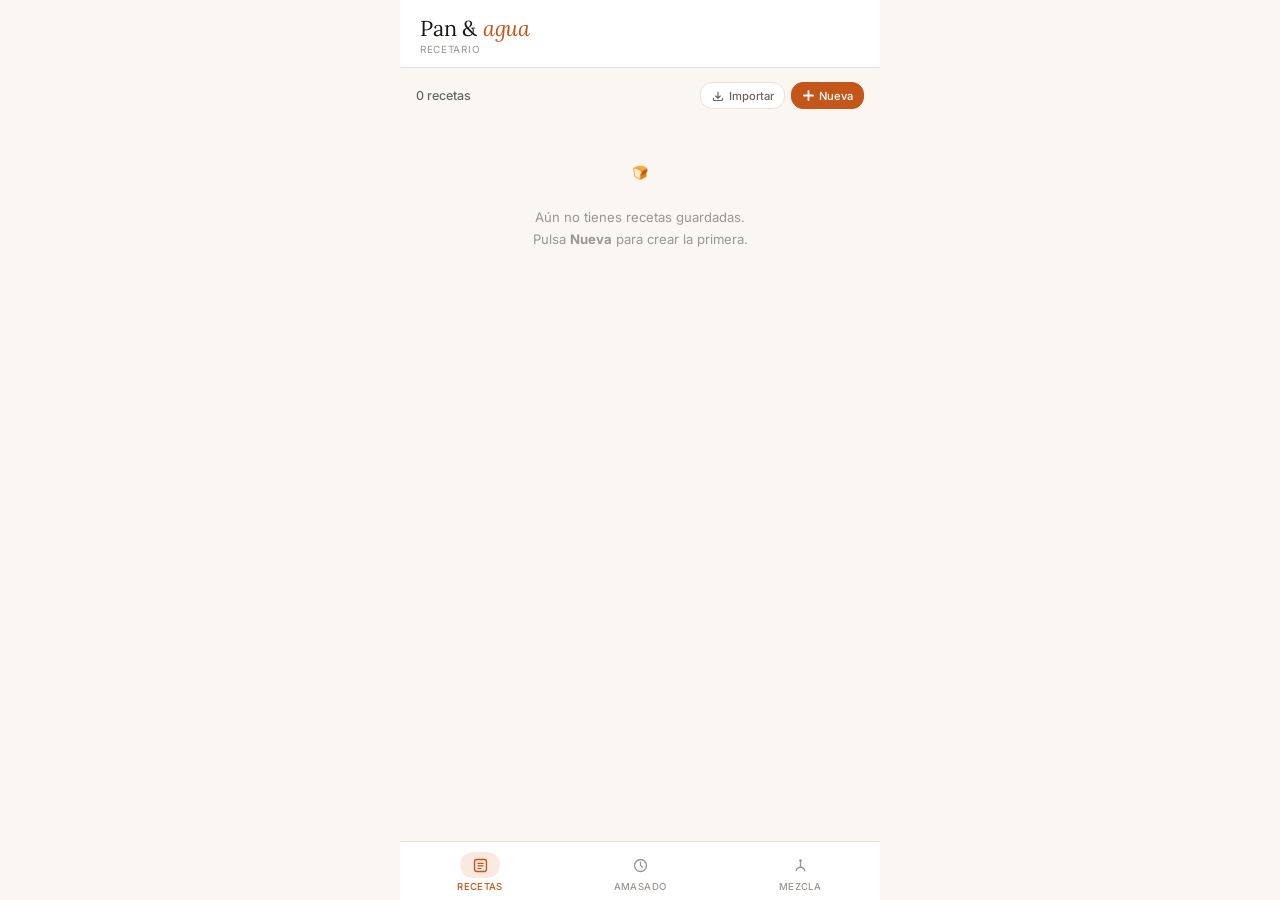
<file: index.html>
<!DOCTYPE html>
<html lang="es">
<head>
<meta charset="UTF-8">
<meta name="viewport" content="width=device-width, initial-scale=1.0, maximum-scale=1.0, user-scalable=no">
<title>Panadero</title>
<link href="https://fonts.googleapis.com/css2?family=Lora:ital,wght@0,400;0,600;1,400&family=Inter:wght@300;400;500;600&display=swap" rel="stylesheet">
<link rel="stylesheet" href="styles.css">
</head>
<body>
<div class="app">

<!-- TOPBAR -->
<div class="topbar">
  <div class="topbar-left">
    <div class="title">Pan &amp; <em>agua</em></div>
    <div class="sub" id="topbar_sub">Recetario</div>
  </div>
</div>

<div class="content">

<!-- ═══════════════════════════════ RECETAS ═══════════════════════════════ -->
<div class="page active" id="page_recetas">

  <!-- LIST -->
  <div id="v_list">
    <div class="list-toolbar">
      <span id="rc_count"></span>
      <div class="list-actions">
        <button class="btn btn-sm" onclick="importJSON()">
          <svg width="12" height="12" viewBox="0 0 16 16" fill="none"><path d="M2 11v2a1 1 0 001 1h10a1 1 0 001-1v-2M8 3v8M5 8l3 3 3-3" stroke="currentColor" stroke-width="1.6" stroke-linecap="round" stroke-linejoin="round"/></svg>
          Importar
        </button>
        <button class="btn btn-primary btn-sm" onclick="openNewRecipe()">
          <svg width="11" height="11" viewBox="0 0 12 12" fill="none"><path d="M6 1v10M1 6h10" stroke="currentColor" stroke-width="2" stroke-linecap="round"/></svg>
          Nueva
        </button>
      </div>
    </div>
    <div id="recipe_list_el"></div>
  </div>

  <!-- DETAIL -->
  <div id="v_detail">
    <!-- header -->
    <div class="det-hdr">
      <button class="btn btn-ghost btn-icon btn-sm" onclick="showList()">
        <svg width="15" height="15" viewBox="0 0 16 16" fill="none"><path d="M10 3L5 8l5 5" stroke="currentColor" stroke-width="1.8" stroke-linecap="round" stroke-linejoin="round"/></svg>
      </button>
      <div class="det-hdr-title">
        <div id="det_name"></div>
        <div id="det_meta"></div>
      </div>
      <button class="btn btn-ghost btn-icon btn-sm" onclick="editCurrent()" title="Editar">
        <svg width="14" height="14" viewBox="0 0 16 16" fill="none"><path d="M11.5 2.5a1.5 1.5 0 012.12 2.12L5 13.25 2 14l.75-3L11.5 2.5z" stroke="currentColor" stroke-width="1.5" stroke-linecap="round" stroke-linejoin="round"/></svg>
      </button>
      <button class="btn btn-ghost btn-icon btn-sm" onclick="exportCurrent()" title="Exportar JSON">
        <svg width="14" height="14" viewBox="0 0 16 16" fill="none"><path d="M2 11v2a1 1 0 001 1h10a1 1 0 001-1v-2M8 3v8M5 8l3 3 3-3" stroke="currentColor" stroke-width="1.5" stroke-linecap="round" stroke-linejoin="round"/></svg>
      </button>
    </div>

    <!-- production inputs -->
    <div class="card">
      <div class="card-hdr">Producción</div>
      <div class="prod-grid">
        <div class="field field-flush">
          <label class="lbl">Nº de piezas</label>
          <input type="number" id="d_pieces" value="10" min="1" step="1" oninput="calcDetail()">
        </div>
        <div class="field field-flush">
          <label class="lbl">Peso pieza (g)</label>
          <input type="number" id="d_weight" value="500" min="1" step="1" oninput="calcDetail()">
        </div>
      </div>
      <div id="d_chips" class="chips"></div>
    </div>

    <div class="alert alert-err" id="d_err"></div>

    <!-- result tabs -->
    <div id="d_res_wrap">
      <div class="res-nav" id="d_res_nav"></div>
      <div id="d_res_body"></div>
      <button class="btn btn-primary btn-full btn-goto-amasado" onclick="goToAmasado()">
        <svg width="14" height="14" viewBox="0 0 16 16" fill="none"><circle cx="8" cy="8" r="6" stroke="currentColor" stroke-width="1.5"/><path d="M8 5v3l2 1.5" stroke="currentColor" stroke-width="1.4" stroke-linecap="round"/></svg>
        Calcular temperatura de amasado
      </button>
    </div>

    <div id="del_confirm_wrap">
      <button class="btn btn-danger btn-sm" id="del_btn_1" onclick="showDeleteConfirm()">Eliminar receta</button>
      <div id="del_confirm_box">
        <div class="del-confirm-text">¿Eliminar esta receta? Esta acción no se puede deshacer.</div>
        <div class="del-confirm-actions">
          <button class="btn btn-sm btn-flex" onclick="hideDeleteConfirm()">Cancelar</button>
          <button class="btn btn-danger btn-danger-fill btn-sm btn-flex" onclick="deleteCurrent()">Sí, eliminar</button>
        </div>
      </div>
    </div>
  </div>
</div>

<!-- ═══════════════════════════════ AMASADO ═══════════════════════════════ -->
<div class="page" id="page_amasado">
  <div class="alert alert-ok" id="a_banner"></div>

  <div class="card">
    <div class="card-hdr">Temperatura objetivo de la masa</div>
    <div class="field field-flush">
      <label class="lbl">T objetivo</label>
      <div class="irow">
        <input type="number" id="a_ttgt" value="24" min="1" max="80" step="0.5" oninput="aCalc()">
        <div class="upill">°C</div>
      </div>
    </div>
  </div>

  <div class="card">
    <div class="card-hdr">Agua de amasado</div>
    <div class="field field-flush">
      <label class="lbl">Masa (g)</label>
      <input type="number" id="a_wm" value="300" min="1" step="1" oninput="aCalc()">
    </div>
  </div>

  <div class="card">
    <div class="card-hdr-row">
      <div class="card-hdr">Ingredientes</div>
      <button class="btn btn-ghost btn-sm" onclick="aAddIng()">
        <svg width="11" height="11" viewBox="0 0 12 12" fill="none"><path d="M6 1v10M1 6h10" stroke="currentColor" stroke-width="2" stroke-linecap="round"/></svg>
        Añadir
      </button>
    </div>
    <div class="col-hdr-3">
      <span class="chdr">Nombre</span><span class="chdr">Masa (g)</span><span class="chdr">T (°C)</span><span></span>
    </div>
    <div id="a_ing_list"></div>
  </div>

  <div class="alert alert-err" id="a_err"></div>
  <div class="alert alert-warn" id="a_warn"></div>

  <div class="card" id="a_result">
    <div class="card-hdr">Temperatura del agua necesaria</div>
    <div class="result-hero">
      <div class="rlbl">T agua de amasado</div>
      <div class="rval" id="a_tw">—</div>
      <div class="runit">°C</div>
    </div>
    <div class="result-actions">
      <button class="btn btn-sm" id="a_to_mezcla" onclick="aGoMezcla()">
        Calcular mezcla fría / caliente →
      </button>
    </div>
  </div>
</div>

<!-- ═══════════════════════════════ MEZCLA ═══════════════════════════════ -->
<div class="page" id="page_mezcla">
  <div class="card">
    <div class="card-hdr">Temperaturas disponibles</div>
    <div class="field">
      <label class="lbl">Agua fría (°C)</label>
      <div class="irow"><input type="number" id="m_tc" value="20" min="0" max="99" step="0.5" oninput="mRangeUpdate();mCalc()"><div class="upill">°C</div></div>
    </div>
    <div class="field field-flush">
      <label class="lbl">Agua caliente (°C)</label>
      <div class="irow"><input type="number" id="m_th" value="100" min="1" max="100" step="0.5" oninput="mRangeUpdate();mCalc()"><div class="upill">°C</div></div>
    </div>
  </div>

  <div class="card">
    <div class="card-hdr-row">
      <div class="card-hdr">Temperatura objetivo</div>
      <span id="m_tdisp">40.0°C</span>
    </div>
    <input type="range" id="m_sl" min="1" max="99" value="40" step="0.5" oninput="mSyncSlider();mCalc()">
    <div class="range-row"><span id="m_rmin">1°C</span><span id="m_rmax">99°C</span></div>
  </div>

  <div class="card">
    <div class="card-hdr">Cantidad total a obtener</div>
    <div class="irow">
      <input type="number" id="m_tot" value="1" min="0.01" step="0.1" oninput="mCalc()">
      <select id="m_unit" onchange="mCalc()">
        <option value="l">litros</option>
        <option value="ml">mililitros</option>
        <option value="g">gramos</option>
      </select>
    </div>
  </div>

  <div class="alert alert-err" id="m_err"></div>

  <div class="card" id="m_result">
    <div class="card-hdr">Proporciones</div>
    <div class="mix-bar"><div class="mix-bar-c" id="m_bc"></div><div class="mix-bar-h" id="m_bh"></div></div>
    <div class="mix-labels"><span id="m_lc">Fría 50%</span><span id="m_lh">Caliente 50%</span></div>
    <div class="mix-results">
      <div class="irr">
        <div class="irr-left">
          <div class="name irr-label">
            <span class="dot dot-cold"></span>Agua fría
          </div>
        </div>
        <div class="irr-right"><div class="grams" id="m_rc">—</div><div class="sub" id="m_uc"></div></div>
      </div>
      <div class="irr">
        <div class="irr-left">
          <div class="name irr-label">
            <span class="dot dot-hot"></span>Agua caliente
          </div>
        </div>
        <div class="irr-right"><div class="grams" id="m_rh">—</div><div class="sub" id="m_uh"></div></div>
      </div>
    </div>
  </div>
</div>

</div><!-- /content -->

<!-- BOTTOM NAV -->
<nav class="nav">
  <button class="nav-btn active" id="nav_recetas" onclick="switchTab('recetas')">
    <div class="nav-pill" id="np_recetas">
      <svg width="17" height="17" viewBox="0 0 20 20" fill="none"><rect x="3" y="3" width="14" height="14" rx="2.5" stroke="currentColor" stroke-width="1.6"/><path d="M7 7.5h6M7 10.5h6M7 13.5h3.5" stroke="currentColor" stroke-width="1.4" stroke-linecap="round"/></svg>
    </div>
    Recetas
  </button>
  <button class="nav-btn" id="nav_amasado" onclick="switchTab('amasado')">
    <div class="nav-pill" id="np_amasado">
      <svg width="17" height="17" viewBox="0 0 20 20" fill="none"><circle cx="10" cy="10" r="7" stroke="currentColor" stroke-width="1.6"/><path d="M10 6v4l2.5 2" stroke="currentColor" stroke-width="1.5" stroke-linecap="round"/></svg>
    </div>
    Amasado
  </button>
  <button class="nav-btn" id="nav_mezcla" onclick="switchTab('mezcla')">
    <div class="nav-pill" id="np_mezcla">
      <svg width="17" height="17" viewBox="0 0 20 20" fill="none"><path d="M5 16s1-4 5-4 5 4 5 4" stroke="currentColor" stroke-width="1.6" stroke-linecap="round"/><line x1="10" y1="4" x2="10" y2="12" stroke="currentColor" stroke-width="1.6" stroke-linecap="round"/><circle cx="10" cy="4" r="1.5" fill="currentColor"/></svg>
    </div>
    Mezcla
  </button>
</nav>

<!-- ═════════════════════ MODAL: RECIPE EDITOR ═════════════════════ -->
<div class="modal-overlay" id="modal_overlay">
  <div class="modal">
    <div class="modal-handle"></div>
    <div class="modal-hdr">
      <div class="modal-title" id="modal_title">Nueva receta</div>
      <button class="btn btn-ghost btn-icon btn-sm" onclick="closeModal()">
        <svg width="13" height="13" viewBox="0 0 14 14" fill="none"><path d="M1 1l12 12M13 1L1 13" stroke="currentColor" stroke-width="1.8" stroke-linecap="round"/></svg>
      </button>
    </div>
    <div class="modal-body">

      <div class="field">
        <label class="lbl">Nombre de la receta</label>
        <input type="text" id="r_name" placeholder="Ej. Pan de campo, Focaccia…">
      </div>
      <div class="field">
        <label class="lbl">Notas (opcional)</label>
        <textarea id="r_notes" rows="2" placeholder="Proceso, tiempos, temperatura de fermentación…"></textarea>
      </div>

      <!-- HARINAS -->
      <div class="section-hdr">
        <span>Harinas <span class="section-hdr-hint">(deben sumar 100%)</span></span>
        <div class="section-hdr-right">
          <span id="r_fsum" class="fs-pill fs-err">0 / 100%</span>
          <button class="btn btn-ghost btn-xs" onclick="rAddFlour()">+ Harina</button>
        </div>
      </div>
      <div class="col-hdr-2">
        <span class="chdr">Nombre</span><span class="chdr">%</span><span></span>
      </div>
      <div id="r_flour_list"></div>

      <!-- OTROS INGREDIENTES -->
      <div class="section-hdr">
        <span>Otros ingredientes <span class="section-hdr-hint">(% sobre harina)</span></span>
        <button class="btn btn-ghost btn-xs" onclick="rAddIng()">+ Ingrediente</button>
      </div>
      <div class="col-hdr-2">
        <span class="chdr">Nombre</span><span class="chdr">%</span><span></span>
      </div>
      <div id="r_ing_list"></div>
      <div class="field-hint">Incluye el agua total de la receta (ej. "Agua" al 75%).</div>

      <!-- ELABORACIONES PREVIAS -->
      <div class="section-hdr">
        <span>Elaboraciones previas</span>
        <button class="btn btn-ghost btn-xs" onclick="rAddElab()">+ Añadir</button>
      </div>
      <div id="r_elab_list"></div>
      <div id="r_elab_empty">Sin elaboraciones previas.</div>
      <div class="elab-hint">
        Añade prefermentos, escaldados, tang zhong, soakers, etc. Cada elaboración tiene sus propios ingredientes: una o varias harinas, agua, y cualquier otro ingrediente libre. Sus cantidades se descuentan de la masa final.
      </div>

    </div>
    <div class="modal-foot">
      <button class="btn" onclick="closeModal()">Cancelar</button>
      <button class="btn btn-primary" onclick="saveRecipe()">
        <svg width="12" height="12" viewBox="0 0 14 14" fill="none"><path d="M2 7l4 4 6-7" stroke="currentColor" stroke-width="2" stroke-linecap="round" stroke-linejoin="round"/></svg>
        Guardar
      </button>
    </div>
  </div>
</div>

<script src="scripts.js"></script>
</body>
</html>
</file>
<file: styles.css>
*,*::before,*::after{box-sizing:border-box;margin:0;padding:0}
:root{
  --bg:#FAF7F2;--surface:#FFFFFF;--surface2:#F3EFE8;--surface3:#EDE8DF;
  --border:#E8E2D9;--border2:#D4CCBF;
  --text:#1A1714;--text2:#6B6560;--text3:#9C9590;
  --accent:#C4561A;--accent-l:#FAE9DF;--accent-d:#9E3F10;
  --blue:#2B6CB0;--blue-l:#EBF4FF;--blue-d:#1A4A80;
  --green:#276749;--green-l:#E6F4EE;
  --amber:#92600A;--amber-l:#FEF3DC;
  --purple:#5B3E8F;--purple-l:#EEE8FA;
  --red:#C53030;--red-l:#FEE8E8;
  --r:12px;--rl:18px;
}
html{font-size:16px}
body{font-family:'Inter',sans-serif;background:var(--bg);color:var(--text);min-height:100vh;-webkit-font-smoothing:antialiased}
.app{display:flex;flex-direction:column;min-height:100vh;max-width:480px;margin:0 auto}

/* TOPBAR */
.topbar{background:var(--surface);border-bottom:1px solid var(--border);padding:.9rem 1.25rem .7rem;position:sticky;top:0;z-index:50;display:flex;align-items:center;justify-content:space-between}
.topbar-left .title{font-family:'Lora',serif;font-size:1.35rem;font-weight:400;letter-spacing:-.01em}
.topbar-left .title em{font-style:italic;color:var(--accent)}
.topbar-left .sub{font-size:.62rem;color:var(--text3);letter-spacing:.07em;text-transform:uppercase;margin-top:1px}

/* CONTENT */
.content{flex:1;padding:.9rem 1rem 5.5rem;overflow-x:hidden}

/* BOTTOM NAV */
.nav{display:flex;background:var(--surface);border-top:1px solid var(--border);position:fixed;bottom:0;left:50%;transform:translateX(-50%);width:100%;max-width:480px;z-index:50;padding-bottom:env(safe-area-inset-bottom)}
.nav-btn{flex:1;display:flex;flex-direction:column;align-items:center;gap:3px;padding:.6rem .25rem .5rem;border:none;background:transparent;cursor:pointer;color:var(--text3);font-family:'Inter',sans-serif;font-size:.6rem;letter-spacing:.04em;text-transform:uppercase;font-weight:500;-webkit-tap-highlight-color:transparent}
.nav-pill{width:40px;height:26px;border-radius:13px;display:flex;align-items:center;justify-content:center;transition:background .2s,color .2s}
.nav-btn.active{color:var(--accent)}.nav-btn.active .nav-pill{background:var(--accent-l)}

/* PAGES */
.page{display:none}.page.active{display:block}

/* CARDS */
.card{background:var(--surface);border:1px solid var(--border);border-radius:var(--rl);padding:1rem 1.1rem;margin-bottom:.75rem;box-shadow:0 1px 3px rgba(0,0,0,.05)}
.card-hdr{font-size:.62rem;font-weight:600;letter-spacing:.09em;text-transform:uppercase;color:var(--text3);margin-bottom:.85rem}
.card-hdr-row{display:flex;align-items:center;justify-content:space-between;margin-bottom:.85rem}
.card-hdr-row .card-hdr{margin-bottom:0}

/* FORM */
.field{margin-bottom:.85rem}.field:last-child{margin-bottom:0}
.lbl{display:block;font-size:.68rem;font-weight:500;color:var(--text2);margin-bottom:.3rem}
.irow{display:flex;gap:6px;align-items:stretch}
input[type=number],input[type=text],select,textarea{width:100%;background:var(--surface2);border:1.5px solid var(--border);border-radius:var(--r);padding:.58rem .8rem;font-family:'Inter',sans-serif;font-size:.92rem;color:var(--text);outline:none;transition:border-color .15s;-webkit-appearance:none;appearance:none}
input:focus,select:focus,textarea:focus{border-color:var(--accent);background:var(--surface)}
select{background-image:url("data:image/svg+xml,%3Csvg xmlns='http://www.w3.org/2000/svg' width='10' height='6'%3E%3Cpath d='M1 1l4 4 4-4' stroke='%236B6560' stroke-width='1.5' fill='none' stroke-linecap='round'/%3E%3C/svg%3E");background-repeat:no-repeat;background-position:right 10px center;padding-right:2rem;cursor:pointer}
input[type=range]{-webkit-appearance:none;width:100%;height:5px;border-radius:3px;background:var(--surface3);outline:none;cursor:pointer;background-image:linear-gradient(var(--accent),var(--accent));background-repeat:no-repeat;background-size:var(--pct,39%) 100%}
input[type=range]::-webkit-slider-thumb{-webkit-appearance:none;width:22px;height:22px;border-radius:50%;background:var(--surface);border:2.5px solid var(--accent);box-shadow:0 1px 4px rgba(0,0,0,.15)}
.range-row{display:flex;justify-content:space-between;font-size:.65rem;color:var(--text3);margin-top:4px}
.upill{background:var(--surface2);border:1.5px solid var(--border);border-radius:var(--r);padding:0 .8rem;font-size:.78rem;color:var(--text3);display:flex;align-items:center;white-space:nowrap;flex-shrink:0}

/* BUTTONS */
.btn{display:inline-flex;align-items:center;gap:5px;background:var(--surface);border:1.5px solid var(--border);border-radius:var(--r);padding:.5rem .9rem;font-family:'Inter',sans-serif;font-size:.76rem;font-weight:500;color:var(--text2);cursor:pointer;transition:all .15s;-webkit-tap-highlight-color:transparent}
.btn:hover{border-color:var(--border2);color:var(--text)}
.btn-primary{background:var(--accent);border-color:var(--accent);color:#fff}
.btn-primary:hover{background:var(--accent-d);border-color:var(--accent-d)}
.btn-ghost{background:transparent;border-color:transparent;color:var(--text3)}
.btn-ghost:hover{background:var(--surface2);color:var(--text2)}
.btn-danger{border-color:transparent;color:var(--red)}
.btn-danger:hover{background:var(--red-l);border-color:var(--red-l)}
.btn-sm{padding:.35rem .65rem;font-size:.7rem}
.btn-xs{padding:.25rem .5rem;font-size:.65rem}
.btn-icon{width:30px;height:30px;padding:0;justify-content:center;border-radius:8px;flex-shrink:0}
.btn-full{width:100%;justify-content:center}
.btn-dash{width:100%;justify-content:center;border-style:dashed;color:var(--text3)}
.btn-dash:hover{color:var(--accent);border-color:var(--accent);background:var(--accent-l)}

/* ALERTS */
.alert{border-radius:var(--r);padding:.65rem .9rem;font-size:.76rem;margin-bottom:.75rem;display:none;line-height:1.5}
.alert.show{display:block}
.alert-err{background:var(--red-l);color:var(--red);border:1px solid #F5C6C6}
.alert-warn{background:var(--amber-l);color:var(--amber);border:1px solid #F5D99A}
.alert-ok{background:var(--green-l);color:var(--green);border:1px solid #B2DFCC}

/* TAGS */
.tag{display:inline-flex;align-items:center;border-radius:20px;font-size:.62rem;font-weight:500;padding:1px 7px;white-space:nowrap}
.tag-flour{background:var(--green-l);color:var(--green)}
.tag-water{background:var(--blue-l);color:var(--blue)}
.tag-elab{background:var(--amber-l);color:var(--amber)}

/* RECIPE LIST */
.recipe-item{background:var(--surface);border:1.5px solid var(--border);border-radius:var(--rl);padding:.85rem 1rem;margin-bottom:.6rem;cursor:pointer;display:flex;align-items:center;gap:10px;transition:border-color .15s;box-shadow:0 1px 3px rgba(0,0,0,.05);-webkit-tap-highlight-color:transparent}
.recipe-item:hover,.recipe-item:active{border-color:var(--accent)}
.recipe-item.sel{border-color:var(--accent);background:var(--accent-l)}
.ri-icon{width:38px;height:38px;border-radius:9px;background:var(--surface2);display:flex;align-items:center;justify-content:center;font-size:1.2rem;flex-shrink:0}
.ri-name{font-weight:600;font-size:.92rem;white-space:nowrap;overflow:hidden;text-overflow:ellipsis}
.ri-meta{font-size:.68rem;color:var(--text3);margin-top:2px;white-space:nowrap;overflow:hidden;text-overflow:ellipsis}
.empty-state{text-align:center;padding:2.5rem 1rem;color:var(--text3);font-size:.82rem;line-height:1.7}

/* RESULT SECTIONS */
.res-section{margin-bottom:.75rem}
.res-section-title{font-size:.62rem;font-weight:600;letter-spacing:.09em;text-transform:uppercase;color:var(--text3);margin-bottom:.5rem;display:flex;align-items:center;gap:6px}
.res-section-title::after{content:'';flex:1;height:1px;background:var(--border)}

/* ingredient result row */
.irr{display:flex;align-items:flex-start;justify-content:space-between;padding:.6rem 0;border-bottom:1px solid var(--border);gap:8px}
.irr:last-child{border-bottom:none}
.irr-left .name{font-size:.88rem;font-weight:500;color:var(--text)}
.irr-left .pct{font-size:.68rem;color:var(--text3);margin-top:1px}
.irr-right{text-align:right;flex-shrink:0}
.irr-right .grams{font-family:'Lora',serif;font-size:1.15rem;font-weight:600;color:var(--text)}
.irr-right .sub{font-size:.65rem;color:var(--text3);margin-top:1px;line-height:1.4}

/* elab block */
.elab-block{background:var(--amber-l);border:1px solid #F0D080;border-radius:var(--r);padding:.85rem .95rem;margin-bottom:.6rem}
.elab-title{font-size:.7rem;font-weight:600;color:var(--amber);text-transform:uppercase;letter-spacing:.06em;margin-bottom:.55rem}
.elab-row{display:flex;justify-content:space-between;align-items:baseline;padding:.28rem 0;border-bottom:1px solid rgba(146,96,10,.12)}
.elab-row:last-child{border-bottom:none;padding-top:.45rem}
.elab-row span{font-size:.82rem;color:var(--amber)}
.elab-row .eg{font-family:'Lora',serif;font-size:1rem;font-weight:600;color:var(--amber)}
.elab-row.total-row span{font-weight:600;font-size:.85rem}
.elab-row.total-row .eg{font-size:1.1rem}

/* total bar */
.total-bar{background:var(--surface2);border-radius:var(--r);padding:.7rem .95rem;display:flex;align-items:center;justify-content:space-between;margin-top:.5rem}
.total-bar-lbl{font-size:.7rem;font-weight:600;letter-spacing:.05em;text-transform:uppercase;color:var(--text3)}
.total-bar-val{font-family:'Lora',serif;font-size:1.3rem;font-weight:600}
/* result hero */
.result-hero{text-align:center;padding:1.1rem 0 .6rem}
.result-hero .rlbl{font-size:.62rem;font-weight:600;letter-spacing:.08em;text-transform:uppercase;color:var(--text3);margin-bottom:4px}
.result-hero .rval{font-family:'Lora',serif;font-size:2.8rem;font-weight:600;line-height:1;color:var(--accent)}
.result-hero .runit{font-size:.82rem;color:var(--text3);margin-top:3px}

/* mix bar */
.mix-bar{height:13px;border-radius:7px;overflow:hidden;display:flex;background:var(--surface2);margin:.6rem 0 .3rem}
.mix-bar-c{background:var(--blue);transition:width .4s cubic-bezier(.4,0,.2,1)}
.mix-bar-h{background:var(--accent);transition:width .4s cubic-bezier(.4,0,.2,1)}
.mix-labels{display:flex;justify-content:space-between;font-size:.65rem;color:var(--text3)}

/* stat grid */
.stat-grid{display:grid;grid-template-columns:1fr 1fr;gap:7px;margin-top:.7rem}
.stat{background:var(--surface2);border-radius:var(--r);padding:.65rem .8rem}
.stat-lbl{font-size:.6rem;font-weight:600;letter-spacing:.07em;text-transform:uppercase;color:var(--text3);margin-bottom:2px}
.stat-val{font-family:'Lora',serif;font-size:1.15rem;font-weight:600}
.stat-unit{font-size:.68rem;color:var(--text3)}

/* flour sum */
.fs-pill{display:inline-flex;align-items:center;border-radius:20px;padding:2px 9px;font-size:.7rem;font-weight:600}
.fs-ok{background:var(--green-l);color:var(--green)}
.fs-err{background:var(--red-l);color:var(--red)}

/* col headers inside modal */
.chdr{font-size:.6rem;font-weight:500;color:var(--text3);letter-spacing:.03em;padding:0 2px}

/* elab edit block */
.eeb{background:var(--surface2);border:1px solid var(--border);border-radius:var(--r);padding:.85rem .9rem;margin-bottom:.65rem}
.eeb-header{display:flex;align-items:center;gap:6px;margin-bottom:.65rem}
.eeb-name-input{flex:1;font-size:.88rem;padding:.45rem .65rem}
.eeb-ings{margin-top:.5rem}
.eeb-ing-row{display:grid;grid-template-columns:minmax(0,2fr) minmax(0,1fr) minmax(0,1fr) 30px;gap:5px;align-items:center;margin-bottom:5px}
.eeb-ing-row input{font-size:.82rem;padding:.42rem .6rem}

/* modal */
.modal-overlay{display:none;position:fixed;inset:0;background:rgba(26,23,20,.55);z-index:200;align-items:flex-end;justify-content:center}
.modal-overlay.open{display:flex}
.modal{background:var(--surface);border-radius:22px 22px 0 0;width:100%;max-width:480px;max-height:94vh;overflow-y:auto;overscroll-behavior:contain}
.modal-handle{width:34px;height:4px;border-radius:2px;background:var(--border2);margin:10px auto 0}
.modal-hdr{padding:.9rem 1.1rem .7rem;display:flex;align-items:center;justify-content:space-between;position:sticky;top:0;background:var(--surface);border-bottom:1px solid var(--border);z-index:10}
.modal-title{font-family:'Lora',serif;font-size:1.15rem;font-weight:400}
.modal-body{padding:1.1rem}
.modal-foot{padding:.7rem 1.1rem 1.1rem;display:flex;gap:7px;justify-content:flex-end;border-top:1px solid var(--border);position:sticky;bottom:0;background:var(--surface)}
.section-hdr{font-size:.62rem;font-weight:600;letter-spacing:.09em;text-transform:uppercase;color:var(--text3);margin:1.1rem 0 .55rem;display:flex;align-items:center;justify-content:space-between}
.section-hdr::before{display:none}


/* result nav */
.res-nav{display:flex;background:var(--surface2);border-radius:9px;padding:3px;gap:2px;margin-bottom:.85rem;overflow-x:auto;scroll-snap-type:x mandatory;-webkit-overflow-scrolling:touch;scrollbar-width:none}
.res-nav::-webkit-scrollbar{display:none}
.res-tab{flex:0 0 auto;min-width:72px;padding:.42rem .7rem;border:none;background:transparent;border-radius:7px;font-family:'Inter',sans-serif;font-size:.68rem;font-weight:500;color:var(--text3);cursor:pointer;transition:all .15s;text-align:center;-webkit-tap-highlight-color:transparent;scroll-snap-align:start;white-space:nowrap}
.res-tab.active{background:var(--surface);color:var(--text);box-shadow:0 1px 3px rgba(0,0,0,.09)}

/* ── RECIPE LIST ── */
#rc_count{font-size:.78rem;font-weight:500;color:var(--text2)}
.list-toolbar{display:flex;justify-content:space-between;align-items:center;margin-bottom:.75rem}
.list-actions{display:flex;gap:6px}

/* ── DETAIL VIEW ── */
#v_detail{display:none}
.det-hdr{display:flex;align-items:center;gap:7px;margin-bottom:.85rem}
.det-hdr-title{flex:1;min-width:0}
#det_name{font-family:'Lora',serif;font-size:1.15rem;font-weight:400;white-space:nowrap;overflow:hidden;text-overflow:ellipsis}
#det_meta{font-size:.68rem;color:var(--text3);margin-top:1px}
.prod-grid{display:grid;grid-template-columns:1fr 1fr;gap:8px}
.field-flush{margin:0}
.chips{display:flex;gap:6px;flex-wrap:wrap;margin-top:.65rem}
#d_res_wrap{display:none}
.btn-goto-amasado{margin-top:.75rem;margin-bottom:.75rem}

/* ── DELETE CONFIRM ── */
#del_confirm_wrap{margin-bottom:.75rem}
#del_confirm_box{display:none;background:var(--red-l);border:1px solid #F5C6C6;border-radius:var(--r);padding:.75rem .9rem}
.del-confirm-text{font-size:.8rem;color:var(--red);margin-bottom:.6rem}
.del-confirm-actions{display:flex;gap:7px}
.btn-flex{flex:1;justify-content:center}
.btn-danger-fill{background:var(--red);color:#fff;border-color:var(--red)}
.btn-danger-fill:hover{background:#a02020;border-color:#a02020}

/* ── AMASADO ── */
.col-hdr-3{display:grid;grid-template-columns:minmax(0,2fr) minmax(0,1fr) minmax(0,1fr) 30px;gap:5px;margin-bottom:5px}
#a_result{display:none}
.result-actions{text-align:center;margin-top:.75rem}
#a_to_mezcla{display:none}

/* ── MEZCLA ── */
#m_tdisp{font-family:'Lora',serif;font-size:1.5rem;font-weight:600;color:var(--accent)}
#m_tot{flex:1;min-width:0}
#m_unit{flex:0 0 auto;width:auto}
#m_result{display:none}
.mix-results{margin-top:.6rem}
.irr-label{display:flex;align-items:center;gap:6px}
.dot{width:9px;height:9px;border-radius:50%;flex-shrink:0}
.dot-cold{background:var(--blue)}
.dot-hot{background:var(--accent)}

/* ── NOTAS ── */
#r_notes{resize:none;font-size:.85rem}

/* ── SECTION HEADERS ── */
.section-hdr-hint{font-weight:400;opacity:.65}
.section-hdr-right{display:flex;align-items:center;gap:7px}

/* ── COL HEADERS ── */
.col-hdr-2{display:grid;grid-template-columns:minmax(0,2fr) minmax(0,1fr) 30px;gap:5px;margin-bottom:4px}

/* ── ELABORATION HINTS ── */
.field-hint{font-size:.65rem;color:var(--text3);margin-top:.35rem}
#r_elab_empty{font-size:.7rem;color:var(--text3);padding:.3rem 0}
.elab-hint{font-size:.65rem;color:var(--text3);margin-top:.5rem;background:var(--surface2);border-radius:var(--r);padding:.6rem .8rem;line-height:1.65}

/* ── HIDRATACIÓN: SELECTOR DE MODO ── */
.hid-mode-row{display:flex;background:var(--surface3);border-radius:8px;padding:3px;gap:2px;margin-bottom:.75rem}
.hid-mode-btn{flex:1;padding:.38rem .5rem;border:none;background:transparent;border-radius:6px;font-family:'Inter',sans-serif;font-size:.7rem;font-weight:500;color:var(--text3);cursor:pointer;transition:all .15s;text-align:center;-webkit-tap-highlight-color:transparent;line-height:1.2}
.hid-mode-btn.hid-mode-active{background:var(--surface);color:var(--text);box-shadow:0 1px 3px rgba(0,0,0,.1)}

/* ── HIDRATACIÓN POR PASOS ── */
.irr-expandable{cursor:pointer;user-select:none;-webkit-tap-highlight-color:transparent}
.irr-expandable:hover{background:var(--surface2);margin:0 -.3rem;padding-left:.3rem;padding-right:.3rem;border-radius:var(--r)}
.irr-expanded{color:var(--accent)}
.irr-expanded .grams{color:var(--accent)}
.irr-expandable .irr-right{display:flex;align-items:center;gap:10px}
.hid-chevron{font-size:.85rem;color:var(--accent);flex-shrink:0;line-height:1}
.hid-panel{background:var(--surface2);border-radius:var(--r);padding:.75rem .85rem .55rem;margin:.15rem 0 .1rem}
.hid-sl-header{display:flex;align-items:center;justify-content:space-between;margin-bottom:.4rem}
.hid-sl-disp{font-family:'Lora',serif;font-size:1.5rem;font-weight:600;color:var(--accent)}
.hid-rows{margin-top:.6rem}
.hid-row{display:flex;align-items:center;justify-content:space-between;padding:.5rem 0;border-bottom:1px solid var(--border2);gap:8px}
.hid-row:last-child{border-bottom:none}
.hid-row-info{display:flex;flex-direction:column;gap:2px}
.hid-row-label{font-size:.84rem;font-weight:600;color:var(--text)}
.hid-row-sub{font-size:.65rem;color:var(--text3)}
.hid-row-grams{font-family:'Lora',serif;font-size:1.1rem;font-weight:600;color:var(--text);flex-shrink:0}
.hid-row-rem .hid-row-label{color:var(--blue)}
.hid-row-rem .hid-row-grams{color:var(--blue)}
.hid-row-zero{opacity:.45}
</file>
